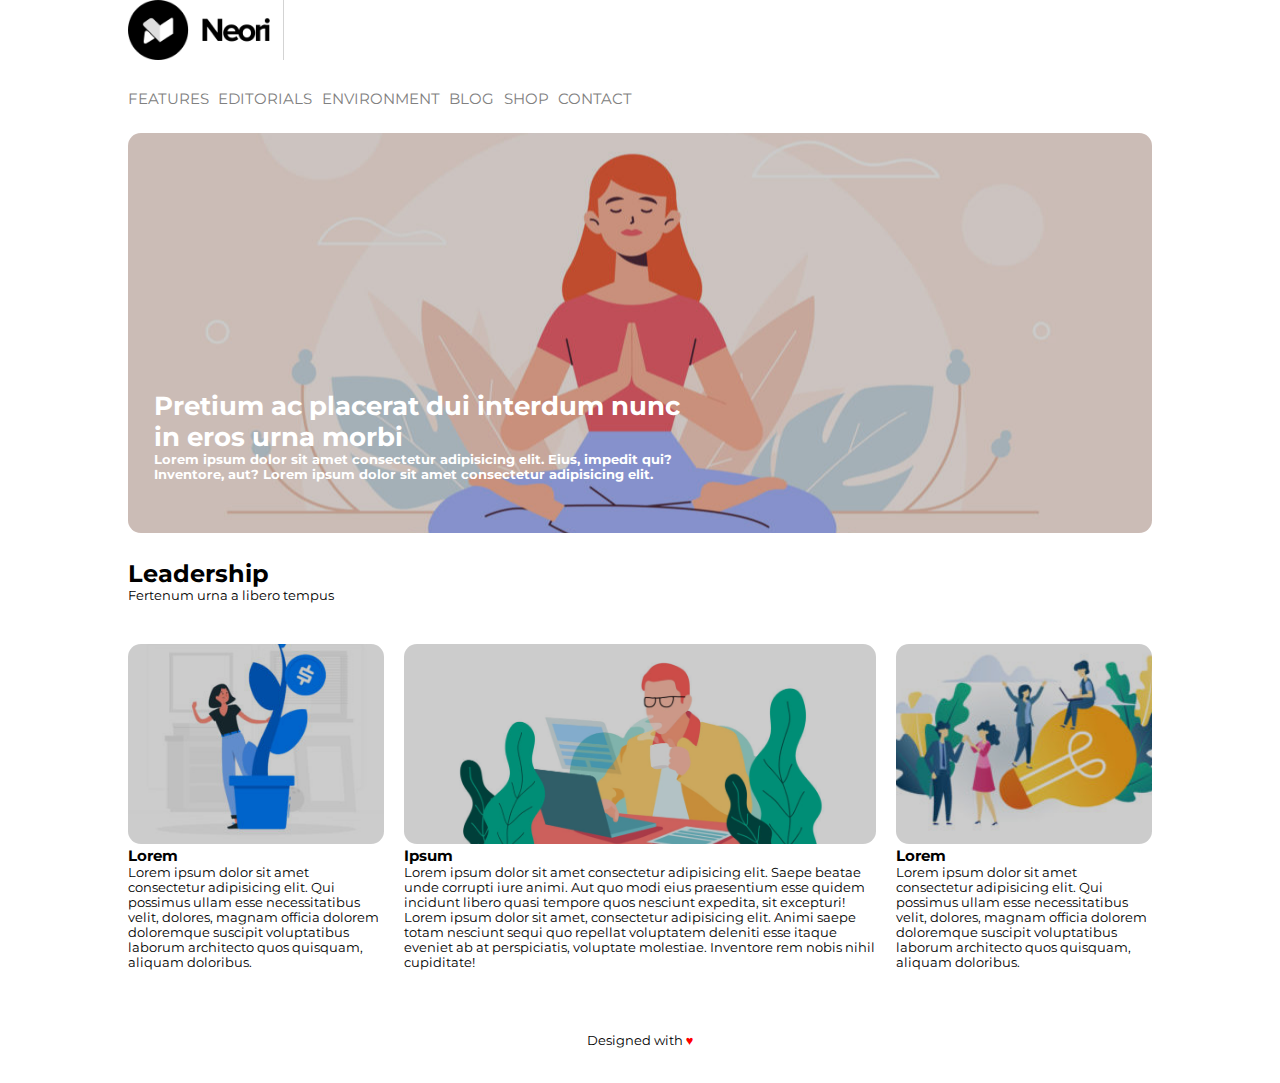
<file: index.html>
<!DOCTYPE html>
<html lang="en">
<head>
    <meta charset="UTF-8">
    <meta http-equiv="X-UA-Compatible" content="IE=edge">
    <meta name="viewport" content="width=device-width, initial-scale=1.0">
    <title>Layout</title>
    <link rel="stylesheet" href="css/style.css">
    <link href="https://fonts.googleapis.com/css2?family=Montserrat:wght@100&display=swap" rel="stylesheet">
</head>
<body>
    <div class="container debug">
        <header class="mb-2">
            <div class="header-top mb-2">
                <img class="logo" src="img/logo.png" alt="Logo Neori">
            </div>
            <nav class="header-nav">
                <ul>
                    <li><a href="">Features</a></li>
                    <li><a href="">Editorials</a></li>
                    <li><a href="">Environment</a></li>
                    <li><a href="">Blog</a></li>
                    <li><a href="">Shop</a></li>
                    <li><a href="">Contact</a></li>
                </ul>
            </nav>
        </header>

        <!-- MAIN -->
        <main class="mb-1">
            <!-- FIRST SECTION -->
            <section class="banner mb-2">
                <div class="layover"></div>
                <div class="banner-text">
                    <h2>Pretium ac placerat dui interdum nunc
                    <br>    
                    in eros urna morbi</h2>
                    <h4>Lorem ipsum dolor sit amet consectetur adipisicing elit. Eius, impedit qui?
                    <br>
                    Inventore, aut? Lorem ipsum dolor sit amet consectetur adipisicing elit. 
                    </h4>
                </div>
            </section>
            
            <!-- SECOND SECTION -->
            <section class="content">
                <div class="content-top mb-2">
                    <h1>Leadership</h1>
                    <p>Fertenum urna a libero tempus</p>
                </div>

                <div class="content-bottom clearfix">
                    <div class="col col-side">
                        <img src="img/img-1.jpg" alt="First Description">
                        <div class="layover"></div>
                    <h3>Lorem</h3>
                    <p>Lorem ipsum dolor sit amet consectetur adipisicing elit. Qui possimus ullam esse necessitatibus velit, dolores, magnam officia dolorem doloremque suscipit voluptatibus laborum architecto quos quisquam, aliquam doloribus.</p>
                    </div>
                    <div class="col col-center">
                       <img src="img/banner-2.jpg" alt="Second Description">
                       <div class="layover"></div>
                        <h3>Ipsum</h3>
                        <p>Lorem ipsum dolor sit amet consectetur adipisicing elit. Saepe beatae unde corrupti iure animi. Aut quo modi eius praesentium esse quidem incidunt libero quasi tempore quos nesciunt expedita, sit excepturi! Lorem ipsum dolor sit amet, consectetur adipisicing elit. Animi saepe totam nesciunt sequi quo repellat voluptatem deleniti esse itaque eveniet ab at perspiciatis, voluptate molestiae. Inventore rem nobis nihil cupiditate!</p>
                    </div>
                    <div class="col col-side">
                        <img src="img/img-3.jpg" alt="Third Description">
                        <div class="layover"></div>
                        <h3>Lorem</h3>
                        <p>Lorem ipsum dolor sit amet consectetur adipisicing elit. Qui possimus ullam esse necessitatibus velit, dolores, magnam officia dolorem doloremque suscipit voluptatibus laborum architecto quos quisquam, aliquam doloribus.</p>
                    </div>
                </div>
            </section>
        </main>
        <footer>
            <p>Designed with <span>&hearts;</span></p>
        </footer>
    </div>
    
</body>
</html>
</file>
<file: css/style.css>
/* RESET */
* {
    margin: 0;
    padding: 0;
    box-sizing: border-box;
}

/* COMMON */
html{
    font-size: 80%;
    font-family: "Montserrat", sans-serif;
}

ul {
    list-style: none;
}

img {
    width: 100%;
}

.container {
    width: 80%;
    margin: 0 auto;
    max-width: 1400px;
}

.clearfix::after {
    content: "";
    display: table;
    clear: both;
}

.col {
    float: left;
}

.mb-1 {
    margin-bottom: 1em;
}

.mb-2 {
    margin-bottom: 2em;
}

/* HEADER */
.logo {
    width: auto;
    height: 60px;
    padding-right: 1em;
    border-right: 1px solid lightgray;
}

.header-nav li{
    padding-right: .5em;
    display: inline-block;
    color: grey;
}

.header-nav a {
    font-size: 1.2em;
    text-decoration: none;
    text-transform: uppercase;
    color: inherit;
}

/* MAIN */

/* FIRST-SECTION */
.banner {
    height: 400px;
    background-image: url(../img/banner.jpg);
    background-size: cover;
    background-position: center;
    object-fit: cover;
    border-radius: 1em;
    overflow: hidden;
    position: relative;
}

.layover {
    position: absolute;
    top: 0;
    left: 0;
    width: 100%;
    height: 100%;
    background-color: rgba(0, 0, 0, .2);
}

.col .layover {
    height: 200px;
    border-radius: 1em;
}

.banner-text {
    color: white;
    position: absolute;
    bottom: 4em;
    left: 2em;
}

.banner-text h2{
    font-size: 2em;
}

.banner-text p {
    font: 1em;
}

.content {
    padding-bottom: 2em;
}

/* SECOND SECTION */
.content-top {
    height: 60px;
}

.content-top h1 {
    font-size: 24px;
}

/* COLUMN IMAGES */
.col {
    height: 350px;
    position: relative;
}

.col-side {
    width: 25%;
}

.col-center {
    width: 46%;
    margin: 0 2%;
}
.col img {
    background-color: rgba(0, 0, 0, .6);
    height: 200px;
    object-fit: cover;
}

/* FOOTER */
footer p {
    height: 50px;
    text-align: center;
}

span {
    color: red;
}
</file>
